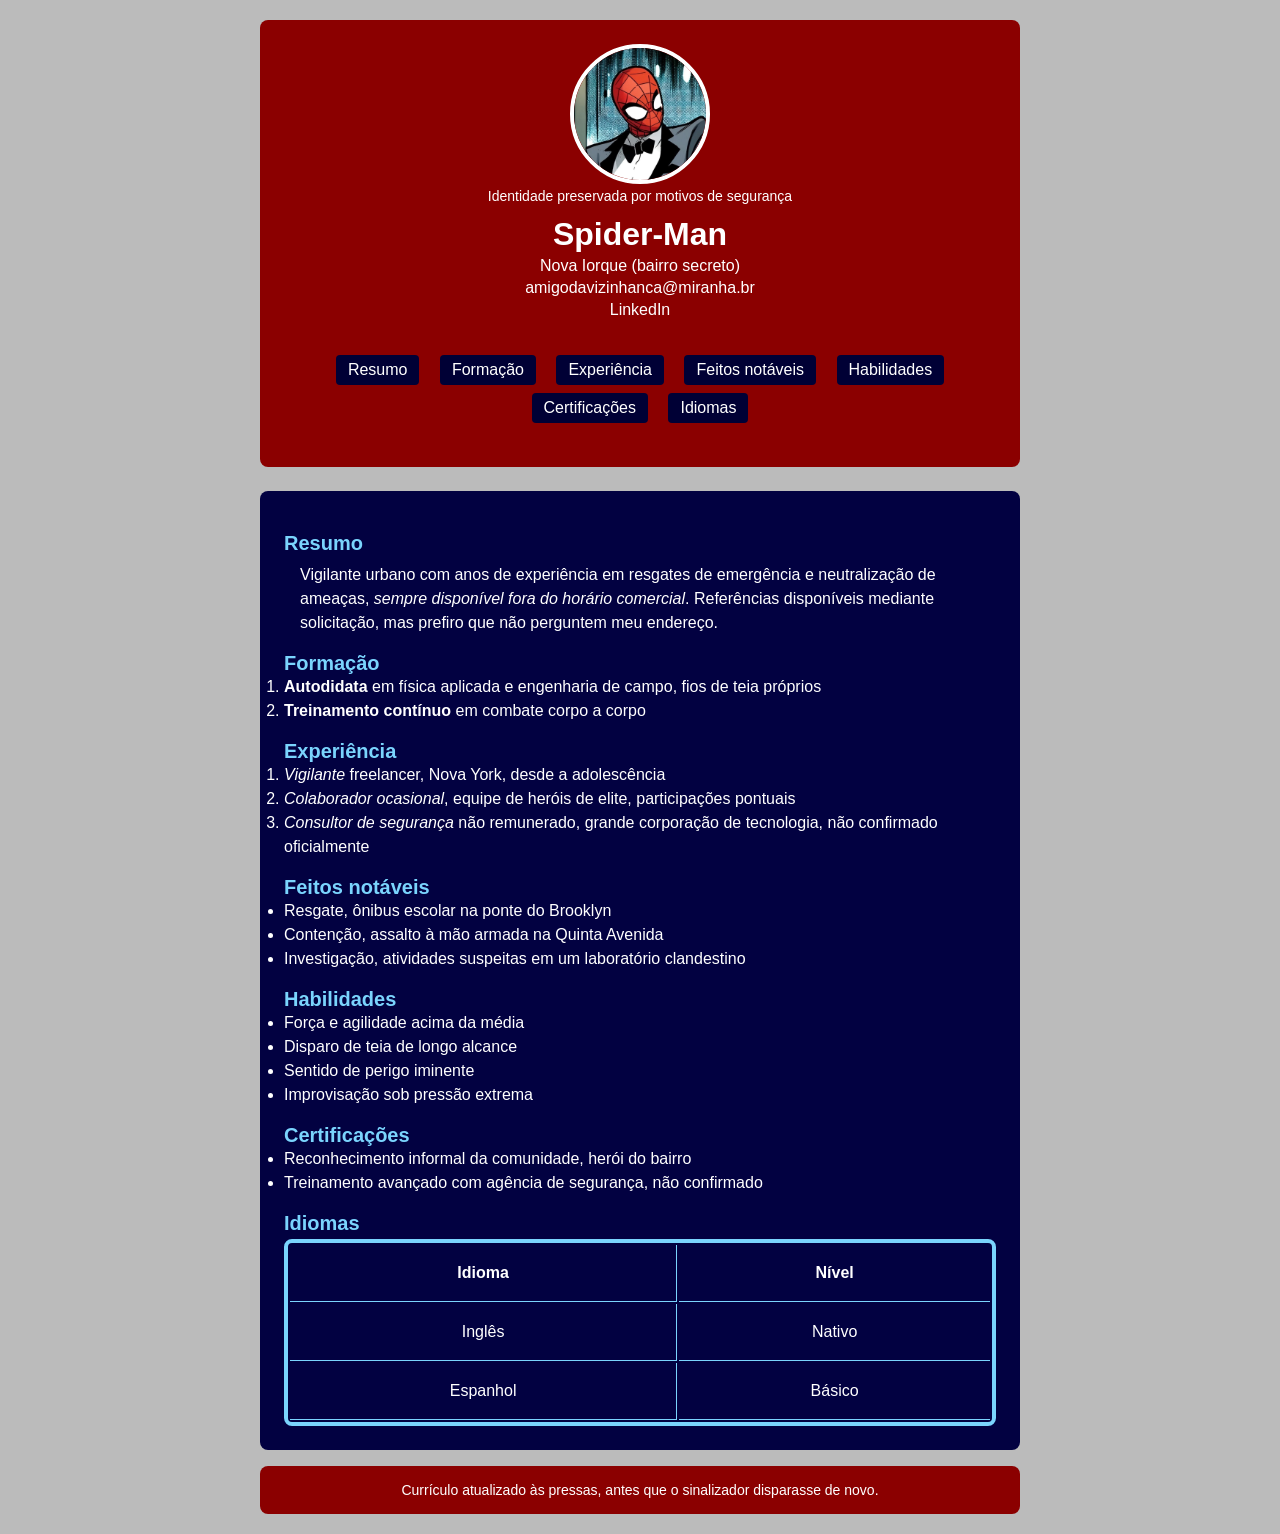
<file: aual-5/index.html>
<!DOCTYPE html>
<html lang="pt-br">
<head>
  <meta charset="UTF-8" />
  <meta name="viewport" content="width=device-width, initial-scale=1.0" />
  <title>Currículo Spider-Man</title>
  <link rel="stylesheet" href="./styles/global.css">
</head>
<body>
  <header>
    <figure>
      <img src="./images/miranha.jpg" alt="Foto de perfil, pessoa mascarada com traje vermelho e azul" />
      <figcaption>Identidade preservada por motivos de segurança</figcaption>
    </figure>
    <h1>Spider-Man</h1>
    <div class="header-info">
      <p>Nova Iorque (bairro secreto)</p>
      <p>
        <a href="mailto:amigodavizinhanca@miranha.br">amigodavizinhanca@miranha.br</a>
      </p>
      <p>
        <a href="https://www.linkedin.com/in/miranha/">LinkedIn</a>
      </p>
      <nav>
        <ul>
          <li><a href="#resumo">Resumo</a></li>
          <li><a href="#formacao">Formação</a></li>
          <li><a href="#experiencia">Experiência</a></li>
          <li><a href="#feitos">Feitos notáveis</a></li>
          <li><a href="#habilidades">Habilidades</a></li>
          <li><a href="#certificacoes">Certificações</a></li>
          <li><a href="#idiomas">Idiomas</a></li>
        </ul>
      </nav>
    </div>
  </header>

  <main>
    <section id="resumo">
      <h2>Resumo</h2>
      <p>
        Vigilante urbano com anos de experiência em resgates de emergência e neutralização de ameaças,
        <em>sempre disponível fora do horário comercial</em>. Referências disponíveis mediante solicitação,
        mas prefiro que não perguntem meu endereço.
      </p>
    </section>

    <section id="formacao">
      <h2>Formação</h2>
      <ol>
        <li><strong>Autodidata</strong> em física aplicada e engenharia de campo, fios de teia próprios</li>
        <li><strong>Treinamento contínuo</strong> em combate corpo a corpo</li>
      </ol>
    </section>

    <section id="experiencia">
      <h2>Experiência</h2>
      <ol>
        <li><em>Vigilante</em> freelancer, Nova York, desde a adolescência</li>
        <li><em>Colaborador ocasional</em>, equipe de heróis de elite, participações pontuais</li>
        <li><em>Consultor de segurança</em> não remunerado, grande corporação de tecnologia, não confirmado oficialmente</li>
      </ol>
    </section>

    <section id="feitos">
      <h2>Feitos notáveis</h2>
      <ul>
        <li>Resgate, ônibus escolar na ponte do Brooklyn</li>
        <li>Contenção, assalto à mão armada na Quinta Avenida</li>
        <li>Investigação, atividades suspeitas em um laboratório clandestino</li>
      </ul>
    </section>

    <section id="habilidades">
      <h2>Habilidades</h2>
      <ul>
        <li>Força e agilidade acima da média</li>
        <li>Disparo de teia de longo alcance</li>
        <li>Sentido de perigo iminente</li>
        <li>Improvisação sob pressão extrema</li>
      </ul>
    </section>

    <section id="certificacoes">
      <h2>Certificações</h2>
      <ul>
        <li>Reconhecimento informal da comunidade, herói do bairro</li>
        <li>Treinamento avançado com agência de segurança, não confirmado</li>
      </ul>
    </section>

    <section id="idiomas">
      <h2>Idiomas</h2>
      <table>
        <thead>
          <tr>
            <th scope="col">Idioma</th>
            <th scope="col">Nível</th>
          </tr>
        </thead>
        <tbody>
          <tr>
            <td>Inglês</td>
            <td>Nativo</td>
          </tr>
          <tr>
            <td>Espanhol</td>
            <td>Básico</td>
          </tr>
        </tbody>
      </table>
    </section>
  </main>

  <footer>
    <p>Currículo atualizado às pressas, antes que o sinalizador disparasse de novo.</p>
  </footer>
</body>

</html>
</file>
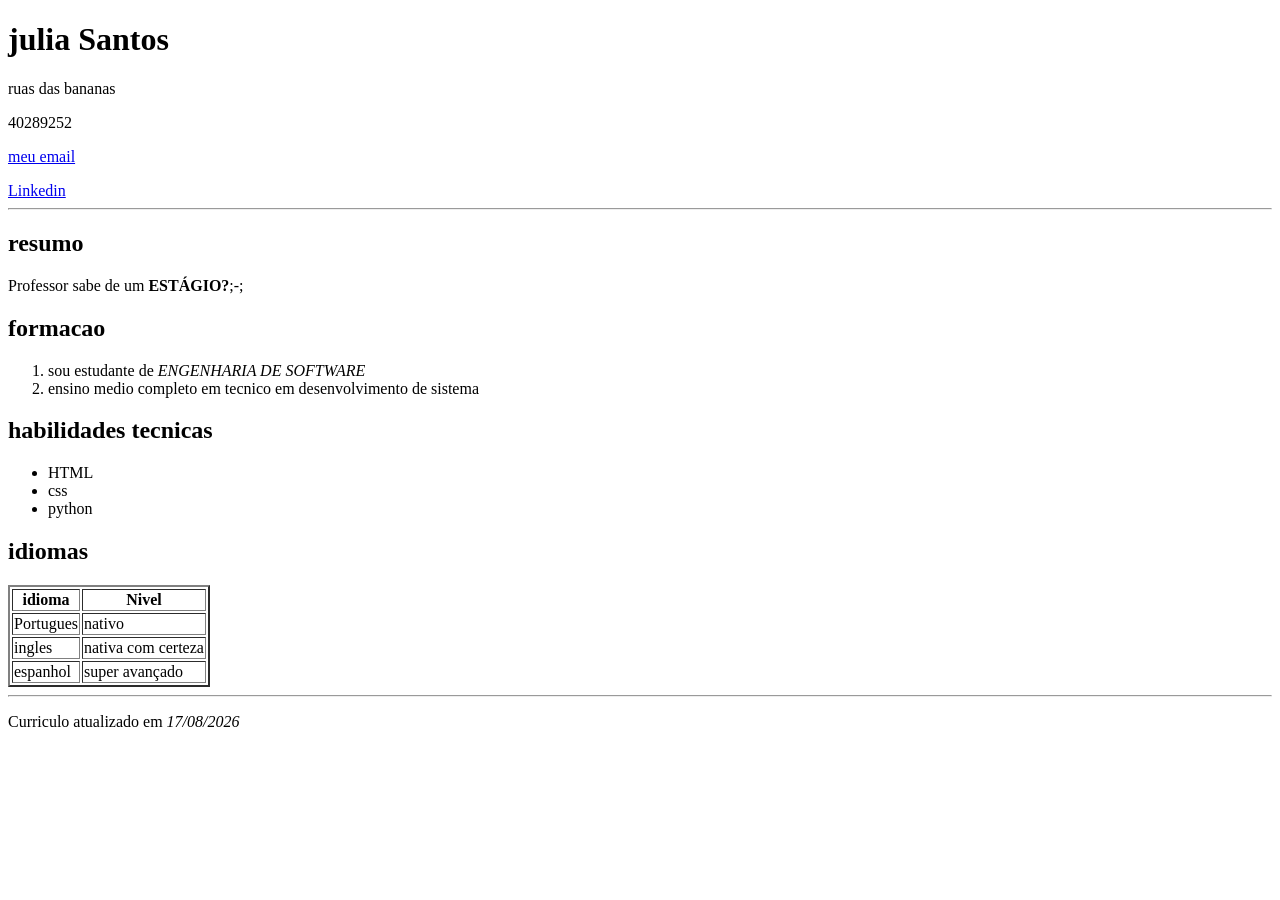
<file: aula-2/index.html>
<!DOCTYPE html>
<html lang="pt-br">
<head>
    <meta charset="utf-8">
    <title>Currículo julia Santos</title>
</head>
   <body>
    <div id="cabecalho">
       <h1>julia Santos</h1>
       <p>ruas das bananas</p>
       <p>40289252</p>
       <p>
        <a href="juliamansan200@gmail.com">meu email</a>
       </p>
       <a href="julia Procurando um estágio">Linkedin</a>
    </div >
     <hr>
    <div id="corpo">
        <div id="resumo">
        <h2>resumo</h2>
        <p>
            
             Professor sabe de um  <b>ESTÁGIO?</b>;-;
        </p>

    </div>
    </div>
    <div id="formacao">
        <h2>formacao</h2>
        <ol>
        <li>sou estudante de <i>ENGENHARIA DE SOFTWARE</i></li>
        <li>ensino medio completo em tecnico em desenvolvimento de sistema</li>
        </ol>
        <div>
            <h2>habilidades tecnicas</h2>
            <ul>
                <li>HTML</li>
                <li>css</li>
                <li>python</li>

            </ul>
            <div>
                <h2>idiomas</h2>
                <table border="2">
                    <tr>
                        <th>idioma</th>
                        <th>Nivel</th>
                    </tr>
                    <tr>
                        <td>Portugues</td>
                        <td>nativo</td>
                    </tr>
                    <tr>
                        <td>ingles</td>
                        <td>nativa com certeza</td>
                    </tr>
                    <tr>
                        <td>espanhol</td>
                        <td>super avançado</td>
                    </tr>
                </table>
            </div>

        </div>



    </div>
    <hr>
    <div>
        <p>Curriculo atualizado em <i>17/08/2026</i></p>
        </div>
   </body>
</html>
</file>
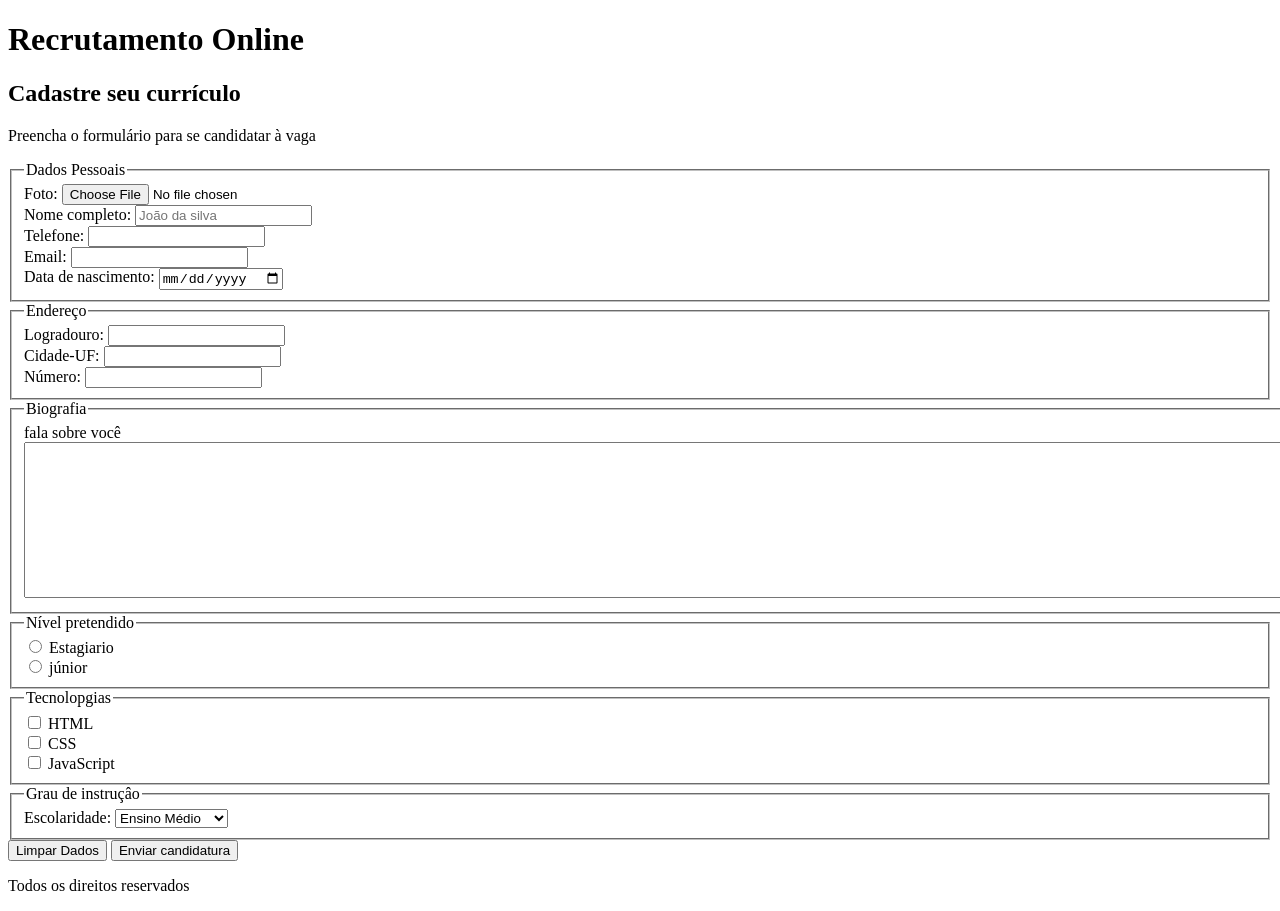
<file: aula-3/index.html>
<!DOCTYPE html>
<html lang="pt-br">
<head>
    <meta name="viewport" content="width=device-width, initial-scale=1.0">
    <title>Recrutamento Online</title>
    <meta charset="UTF-8">
</head>
<body>
    <header>
        <h1>Recrutamento Online</h1>
    </header>
    <main>
        <section>
            <h2>Cadastre seu currículo</h2>

            <form action="https://postaman-echo.com/post" method="post" enctype="multipart/form-data">
                
                  <p>  Preencha o formulário para se candidatar à vaga</p>
                 <fieldset>
                    <legend>Dados Pessoais </legend>
                    <div>
                        <label for="foto_id">Foto:</label>
                        <input id="foto_id" name="foto" type="file" accept="image/*">
                    </div>
                    <div>
                        <label for="nome_id">Nome completo:</label>
                        <input id="nome_id" name="nome" type="text" placeholder="João da silva">
                    </div>
                    <div>
                        <label for="telefone_id">Telefone:</label>
                        <input id="telefone_id" name="telefone" type="tel" required>
                    </div>
                    <div>
                        <label for="email_id">Email:</label>
                        <input id="email_id" name="email" type="email">
                    </div>
                    <div>
                        <label for="data_nasc_id">Data de nascimento:</label>
                        <input id="data_nasc_id" name="data_nasc" type="date">
                    </div>
                 </fieldset>
                 <fieldset>
                    <legend>Endereço</legend>
                    <div>
                        <label for="logradouro_id">Logradouro:</label>
                        <input id="logradouro_id" name="Logradouro" type="text">
                    </div>
                    <div>
                        <label for="cidade_id">Cidade-UF:</label>
                        <input id="cidade_id" name="cidade" type="text">
                    </div>
                    <div>
                        <label for="numero_id">Número:</label>
                        <input id="numero_id" name="numero" type="number">
                    </div>
                 </fieldset>
                 <fieldset>
                    <legend>Biografia</legend>
                    <div>
                        <label for="resumo_id">fala sobre você</label>
                        <textarea id="resumo_id"
                                  name="resumo" 
                                  rows="10" 
                                  cols="250"></textarea>
                    </div>

                 </fieldset>
                 <fieldset>
                    <legend>Nível pretendido</legend>
                    <div>
                        <input id="estagiario_id"
                               name="nivel"
                               type="radio"
                               value="estagiario">
                        <label for="estagiario_id">Estagiario</label>       
                    </div>
                    <div>
                        <input id="junior_id"
                               name="nivel"
                               type="radio"
                               value="junior">
                        <label for="junior_id">júnior</label>
                    </div>
                 </fieldset>
                 <fieldset>
                    <legend>Tecnolopgias</legend>
                    <div>
                        <input id="tec_html_id"
                               name="tecnologia"
                               type="checkbox"
                               value="html">
                        <label for="tec_html_id">HTML</label>       
                    </div>
                    <div>
                         <input id="tec_css_id"
                               name="tecnologia"
                               type="checkbox"
                               value="css">
                        <label for="tec_css_id">CSS</label>  
                    </div>
                    <div>
                         <input id="tec_js_id"
                               name="tecnologia"
                               type="checkbox"
                               value="js">
                        <label for="tec_js_id">JavaScript</label>  
                    </div>
                 </fieldset>
                 <fieldset>
                    <legend>Grau de instruçâo</legend>
                    <div>
                        <label for="escolaridade_id">Escolaridade:</label>
                        <select id="escolaridade_id" name="escolaridade">
                            <option value="medio">Ensino Médio</option>
                            <option value="graduacao">Graduação</option>
                            <option value="pos">Pós-graduação</option>
                        </select>
                    </div>
                 </fieldset>
                 <div>
                    <button type="reset">Limpar Dados</button>
                    <button type="submit">Enviar candidatura</button>
                 </div>
            </form>
        </section>
    </main>
    <footer>
        <p>Todos os direitos reservados</p>
    </footer>
</body>
</html>
</file>
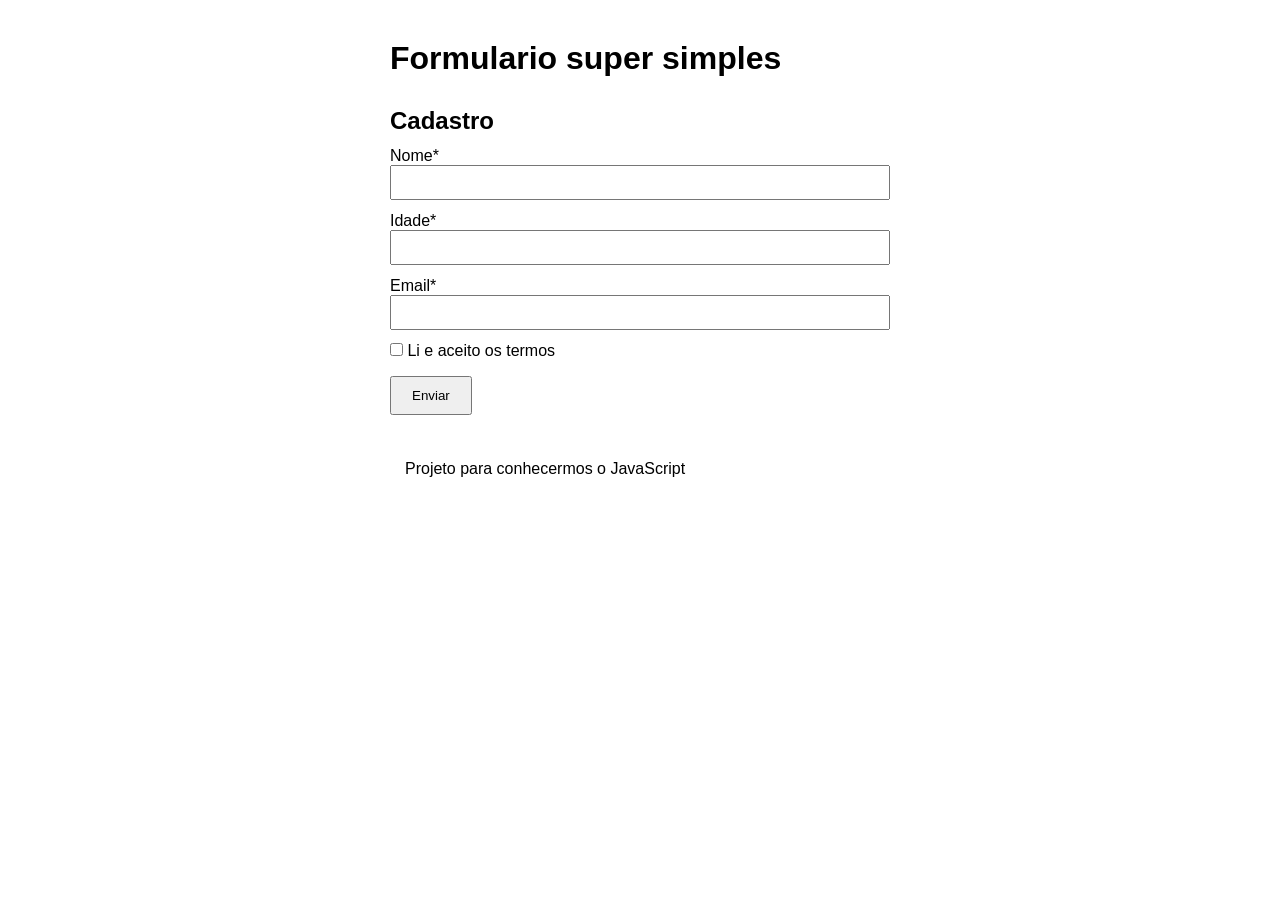
<file: aula-7/index.html>
<!DOCTYPE html>
<html lang="pt-br">
<head>
    <meta charset="UTF-8">
    <meta name="viewport" content="width=device-width, initial-scale=1.0">
    <link rel="stylesheet" href="styles/global.css">
    <script src="scripts/index.js" defer></script>
    <title>Formulário JS</title>
</head>
<body>
    <header>
        <h1>Formulario super simples</h1>

    </header>
    <main>
        <h2>Cadastro</h2>
        <form id="Cadastro">
            <label for="nome">Nome*</label>
            <input type="texto" id="nome">
            <span id="erro-nome" class="oculto"></span>

            <label for="idade">Idade*</label>
            <input type="number" id="idade">
            <span id="erro-idade" class="oculto"></span>

            <label for="email">Email*</label>
            <input type="email" id="email">
            <span id="erro-email" class="oculto"></span>

            <label>
                <input type="checkbox" id="termos">
               <span style="display: inline;">Li e aceito os termos</span> 
                <span id="erro-termos" class="oculto"></span>
            </label>

            <button onclick="executar(event)">Enviar</button>
            <p id="concluido" class="oculto"></p>

        </form>

    </main>
    <footer>
        <p>Projeto para conhecermos o JavaScript</p>
    </footer>
    
</body>
</html>
</file>
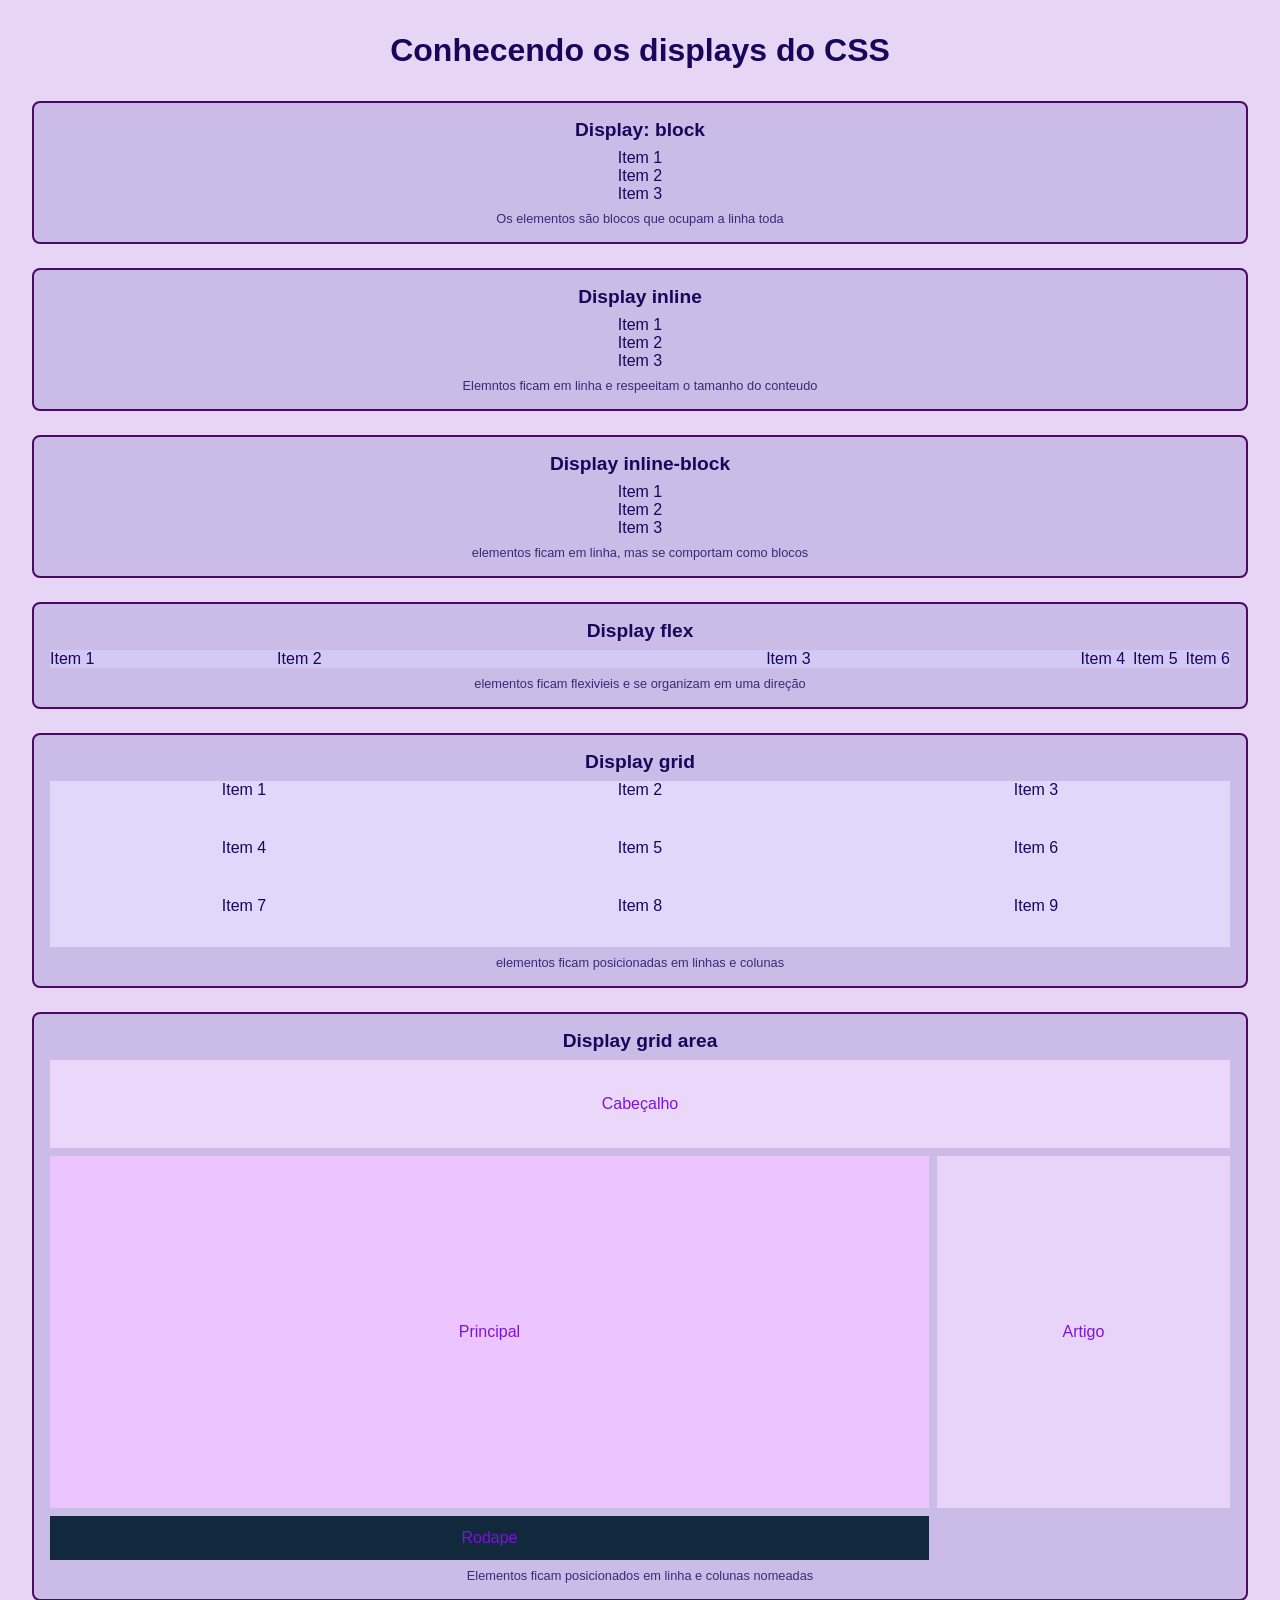
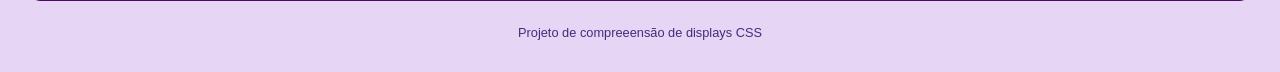
<file: aula-6/exemplos/index.html>
<!DOCTYPE html>
<html lang="en">
<head>
    <meta charset="UTF-8">
    <meta name="viewport" content="width=device-width, initial-scale=1.0">
    <link rel="stylesheet" href="styles/global.css">
    <link rel="icon" href="imagens/icons8-potato-32.png" type="x-icon">
    <title>Conhecendo os displays</title>
</head>
<body>
    <header>
        <h1>Conhecendo os displays do CSS</h1>
        <main>
            <section>
                <h2>Display: block</h2>
                <div class="container-block">
                    <div class="item-block">Item 1</div>
                    <div class="item-block">Item 2</div>
                    <div class="item-block">Item 3</div>
                </div>
                <p>Os elementos são blocos que ocupam a linha toda</p>
            </section>

            <section>
                <h2>Display inline</h2>
                <div class="container-block">
                    <div class="item-block">Item 1</div>
                    <div class="item-block">Item 2</div>
                    <div class="item-block">Item 3</div>
                </div>
                <p>Elemntos ficam em linha e respeeitam o tamanho do conteudo</p>
            </section>

            <section>
                <h2>Display inline-block</h2>
                <div class="container-inline-block">
                    <div class="item-block">Item 1</div>
                    <div class="item-block">Item 2</div>
                    <div class="item-block">Item 3</div>
                </div>
                <p>elementos ficam em linha, mas se comportam como blocos</p>
            </section>

             <section>
                <h2>Display flex</h2>
                <div class="container-flex">
                    <div class="item-block">Item 1</div>
                    <div id="item-2" class="item-block">Item 2</div>
                    <div id="item-3" class="item-block">Item 3</div>
                    <div class="item-block">Item 4</div>
                    <div class="item-block">Item 5</div>
                    <div class="item-block">Item 6</div>
                </div>
                <p>elementos ficam flexivieis e se organizam em uma direção</p>
            </section>


          <section>
                <h2>Display grid</h2>
                <div class="container-grid">
                    <div class="item-block">Item 1</div>
                    <div class="item-block">Item 2</div>
                    <div class="item-block">Item 3</div>
                    <div class="item-block">Item 4</div>
                    <div class="item-block">Item 5</div>
                    <div class="item-block">Item 6</div>
                    <div class="item-block">Item 7</div>
                    <div class="item-block">Item 8</div>
                    <div class="item-block">Item 9</div>
                </div>
                <p>elementos ficam posicionadas em linhas e colunas</p>
            </section>

            <section>
                <h2>Display grid area</h2>
                <div class="container-grid-area">
                <div class="item item-cabecalho">Cabeçalho</div>
                <div class="item item-principal">Principal</div>
                <div class="item item-artigo">Artigo</div>
                <div class="item -rodade">Rodape</div>
                </div>
                <p>Elementos ficam posicionados em linha e colunas nomeadas</p>
                
            </section>

        </main> 
        <footer>
            <p>Projeto de compreeensão de displays CSS</p>
        </footer>

    </header>
</body>
</html>
</file>
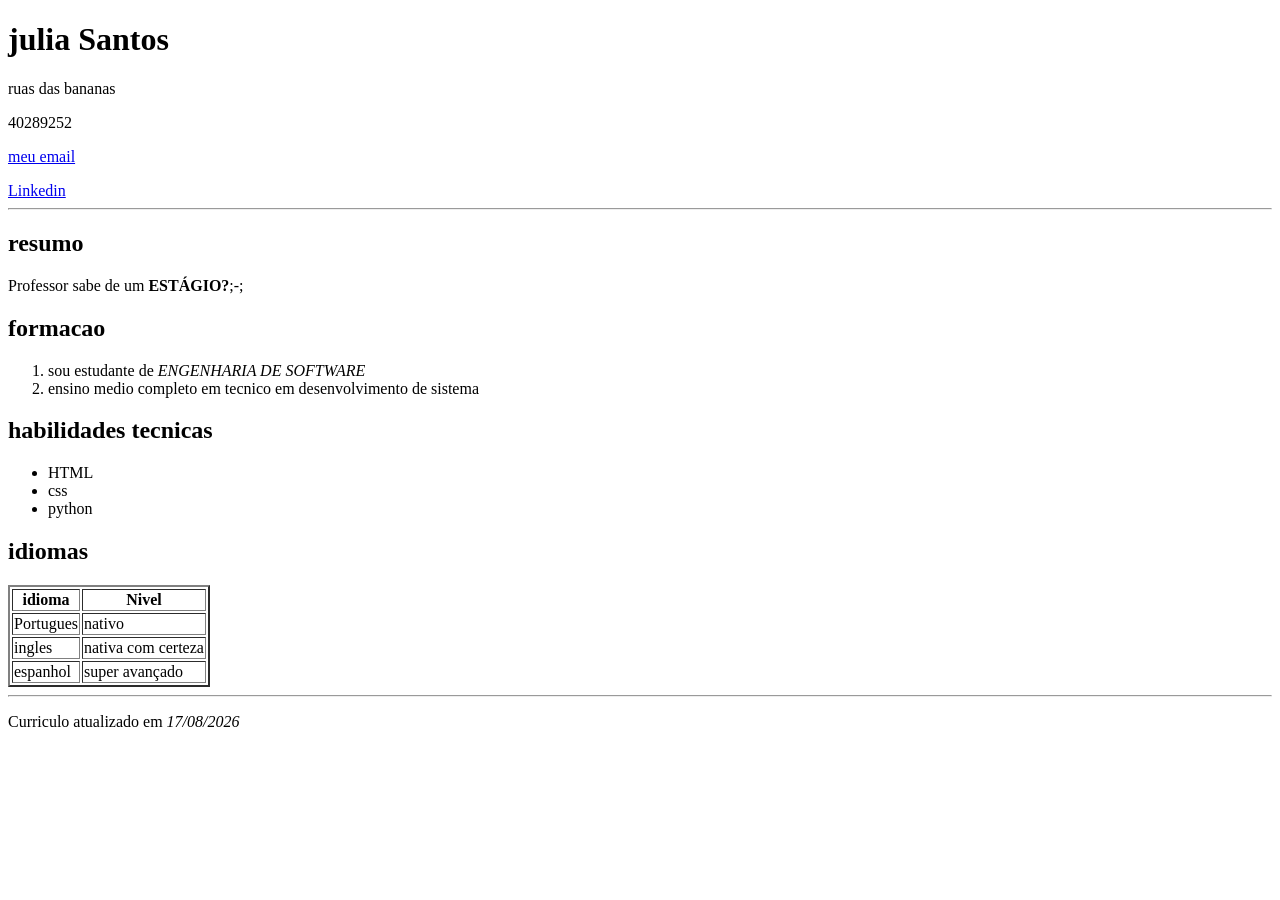
<file: aula-2/index_semantico.html>
<!DOCTYPE html>
<html lang="pt-br">
<head>
    <meta charset="utf-8">
    <title>Currículo julia Santos</title>
</head>
   <body>
    <head>
       <h1>julia Santos</h1>
       <p>ruas das bananas</p>
       <p>40289252</p>
       <p>
        <a href="juliamansan200@gmail.com">meu email</a>
       </p>
       <a href="julia Procurando um estágio">Linkedin</a>
    </head>

     <hr>
    <main>
        <section>
        <h2>resumo</h2>
        <p>
            
             Professor sabe de um  <strong>ESTÁGIO?</strong>;-;
        </p>

    
        </section>
    <section>
        <h2>formacao</h2>
        <ol>
        <li>sou estudante de <em>ENGENHARIA DE SOFTWARE</em></li>
        <li>ensino medio completo em tecnico em desenvolvimento de sistema</li>
        </ol>
        <section>
            <h2>habilidades tecnicas</h2>
            <ul>
                <li>HTML</li>
                <li>css</li>
                <li>python</li>

            </ul>
            <section>
                <h2>idiomas</h2>
                <table border="2">
                    <tr>
                        <th>idioma</th>
                        <th>Nivel</th>
                    </tr>
                    <tr>
                        <td>Portugues</td>
                        <td>nativo</td>
                    </tr>
                    <tr>
                        <td>ingles</td>
                        <td>nativa com certeza</td>
                    </tr>
                    <tr>
                        <td>espanhol</td>
                        <td>super avançado</td>
                    </tr>
                </table>
            </section>

        </section>



    </main>
    <hr>
    <footer>
        <p>Curriculo atualizado em <em>17/08/2026</em></p>
        </footer>
   </body>
</html>
</file>
<file: aual-5/styles/global.css>
*{
    box-sizing: border-box;
    margin: 0;
    padding: 0;
   
}

body{
    font-size: 16px;
    font-family: Arial, Helvetica, sans-serif;
    color: rgb(39, 38, 38);
    background-color: rgb(187, 187, 187);
    padding: 1.25rem;
    max-width: 50rem;
    margin: auto;
}

header {
    background-color: darkred;
    color: #ffffff;
    padding: 1.5rem;
    text-align: center;
    border-radius: 0.5rem;
}

header img {
    width: 8.75rem;
    height: 8.75rem;
    border-radius: 50%;
    border: 0.25rem solid #ffffff;
}

header figcaption {
    font-size: 0.875rem;
    opacity: 0.25rem;

}

header h1 {
    margin-top: 0.75rem;
    font-size: 2rem;
}

header-info {
    margin-top: 1rem;
}
header p {
    margin-top: 0.25rem;
}
header a {
    color: inherit;
    text-decoration: none;
}

header a:hover{
    opacity: 0.8;
    cursor: pointer;
    color: #ffd607;
    transition: 0.5s;
}

nav{
    margin-top: 1rem;
    padding: 1rem;
    border-top: 0.0625rem solid sa;
}

nav ul {
    list-style: none;
}

nav li {
    display: inline-block;
    margin: 0.25rem 0.5rem;
}

nav a {
    display: inline-block;
    background-color: rgb(0, 0, 53);
    padding: 0.375rem 0.75rem;
    border-radius: 0.25rem;
}

main {
    margin-top: 1.5rem;
    padding: 1.5rem;
    color: #ffffff;
    background-color: rgb(2, 1, 65);
    border-radius: 0.5rem;
}

section {
    margin-top: 1rem;
    line-height: 1.5rem;
}

section h2 {
    color: #7ad4fd;
    font-size: 1.25rem;
}
section p {
    margin: 0.5rem 1rem;
}

section ul
section ol {
    margin-left: 1rem;
    padding-left: 1rem;
}

table {
    width: 100%;
    margin-top: 0.25rem;
    border: 0.275rem solid #7ad4fd;
    border-radius: 0.5rem;
}

table th,
table td {
    padding: 1rem;
    text-align: center;
    border-right: 0.0275rem solid #7ad4fd;
    border-bottom: 0.0275rem solid #7ad4fd;
}

table th:last-child,
table td:last-child{
    border-right: none;
}

table tr:last-chil td{
    border-radius: none;
}

footer{
    margin-top: 1rem;
    font-size: 0.875rem;
    text-align: center;
    color: #ffffff;
    background-color: darkred;
    padding: 1rem;
    border-radius: 0.5rem;
}
</file>
<file: aula-7/styles/global.css>
*{
    margin: 0;
    padding: 0;
    box-sizing: border-box;
}

html{
    font-size: 62.5%;
}

body{
    font-family: Arial, Helvetica, sans-serif;
    font-size: 1.6rem;
    max-width: 50rem;
    margin: 4rem auto;
}

main{
    margin-top: 3rem;
}

footer{
    margin-top: 3rem;
}

p{
    margin-top: 1rem;
    padding: 1.5rem;
}

span{
    display: block;
}

label{
    display: block;
    margin-top: 1.2rem;
}

input[type="texto"],
input[type="number"],
input[type="email"]{
    padding: 0.8rem;
    width: 100%;
}

button{
    padding: 1rem 2rem;
    margin-top: 1.6rem;
}

.oculto{
    display: none;
}

.sucesso{
    background-color: #ffe08a;
    font-weight: bold;
}

.erro {
    color: #8a1c1c;
    background-color: #ffe6ef;
}
</file>
<file: aula-6/exemplos/styles/global.css>
*{
    margin: 0;
    padding: 0;
    box-sizing: border-box;

}
body {
    font-size: 16px;
    font-family: Arial, Helvetica, sans-serif;
    color: rgb(24, 6, 90);
    background-color: rgb(230, 213, 245);
    padding: 2rem;
}
h1 {
   text-align: center;
   margin-bottom: 2rem;
}
h2 {
    font-size: 1.2rem;
    margin-bottom: 0.5rem;
}
p {
    opacity: 0.8;
    font-size: 0.8rem;
    margin-top: 0.5rem;
}
section {
    background-color: rgb(203, 188, 231);
    padding: 1rem;
    margin-bottom: 1.5rem;
    border-radius: 0.5rem;
    border: 0.125rem solid rgb(75, 8, 102);
    text-align: center;
}
footer {
    text-align: center;
}
.item{
    color: rgb(123, 20, 220);
    background-color: rgb(17, 40, 61);
}
.container-black .item{
    display: block;
    height: 100px;
    margin: 0.5rem;
}
.container-inline .item{
    display: inline-block;
    width: 5rem;
    padding: 0.5rem;
}

.container-flex {
    display: flex;
    background-color: rgb(210, 201, 245);
    flex-direction: row;
    flex-wrap: nowrap;
    justify-content: center;
    gap: 0.5rem;
}

.container-flex .item {
    padding: 0.5rem;
    flex-basis: 100px;
    flex-shrink: 1;
    flex-grow: 1;
}

#item-2 {
    flex-grow: 2;
}

#item-3 {
    flex-grow: 3;
}

.container-grid {
    background-color: rgb(224, 215, 250);
    display: grid;
    grid-template-columns: 1fr 1fr 1fr;
    grid-auto-rows: minmax(50px, auto);
    gap: 0.5rem;
}

.container-grid .item {
    display: flex;
    flex-direction: row;
    justify-content: center;
    align-items: center;
}

.container-grid-area {
    display: grid;
    grid-template-areas: 
        "cabecalho cabecalho"
        "principal artigo"
        "rodape rodape";
    grid-template-columns: 3fr 1fr;
    grid-template-rows: 1fr 4fr 0.5fr;
    height: 500px;
    gap: 0.5rem;
}

.container-grid-area div {
    display: flex;
    align-items: center;
    justify-content: center;
}

.container-grid-area .item-cabecalho {
    grid-area: cabecalho;
    background-color: rgb(234, 215, 250);
}

.container-grid-area .item-principal {
    grid-area: principal;
    background-color: rgb(236, 196, 255);
}

.container-grid-area .item-artigo {
    grid-area: artigo;
    background-color: rgb(232, 212, 248);
}

.container-grid-area .item-rodape {
    grid-area: principal;
    background-color: rgb(215, 177, 250);
}
</file>
